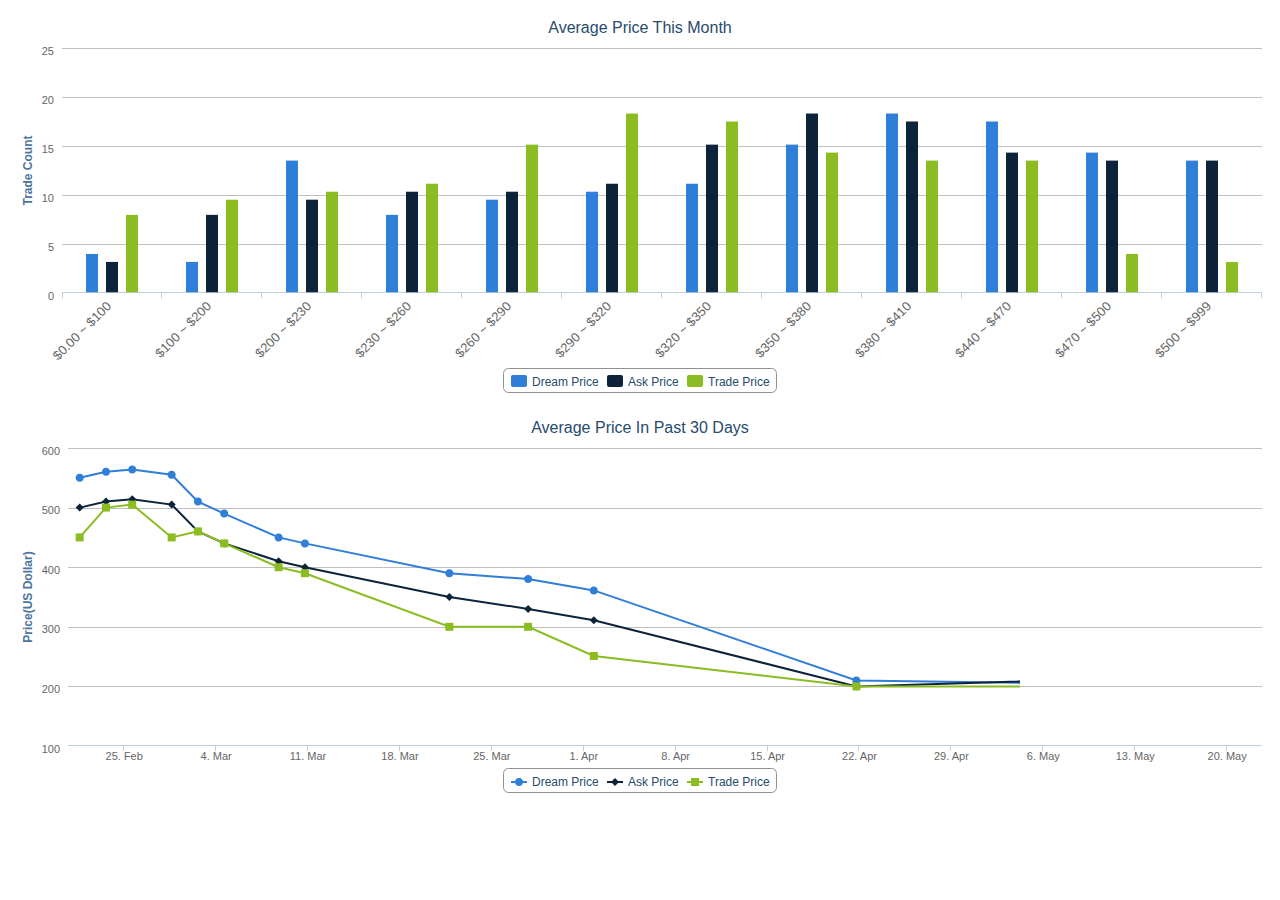
<file: graph.html>
<!DOCTYPE HTML>
<html>
	<head>
		<title>Highcharts Example</title>
	</head>
	<body>
<script src="bootstrap/others/jquery.js"></script>
<script type="text/javascript" src="js/barGraph.js"></script>
<script type="text/javascript" src="js/lineGraph.js"></script>
<script src="js/highcharts.js"></script>
<script src="js/exporting.js"></script>


<div id="monthPrice" style="min-width: 400px; height: 400px; margin: 0 auto"></div>
<div id="averagePrice" style="min-width: 400px; height: 400px; margin: 0 auto"></div>

	</body>
</html>
</file>
